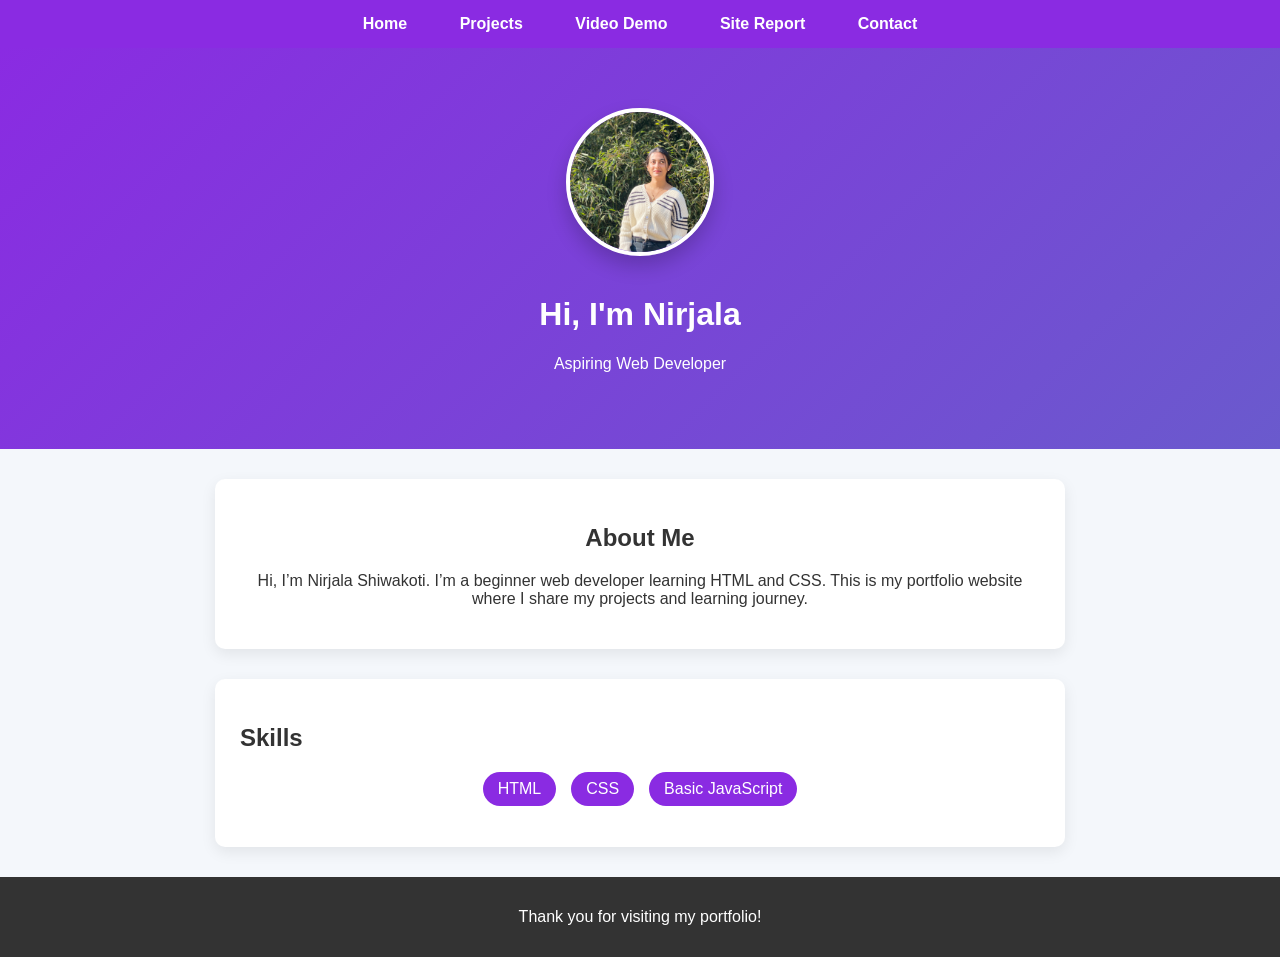
<file: index.html>
<!DOCTYPE html>
<html lang="en">
<head>
    <meta charset="UTF-8">
    <title>My Portfolio</title>
    <link rel="stylesheet" href="index.css">
</head>

<body>

<nav class="navbar">
    <a href="index.html">Home</a>
    <a href="project.html">Projects</a>
    <a href="videodemo.html">Video Demo</a>
    <a href="sitereport.html">Site Report</a>
    <a href="contact.html">Contact</a>
</nav>

<!-- HEADER -->
<header>
    <img src="nirjala.png" alt="My Photo" class="profile-pic">
    <h1>Hi, I'm Nirjala</h1>
    <p>Aspiring Web Developer</p>
</header>

<!-- ABOUT -->
<section class="about">
    <h2>About Me</h2>
    <p>
        Hi, I’m Nirjala Shiwakoti. I’m a beginner web developer learning HTML and CSS.
        This is my portfolio website where I share my projects and learning journey.
    </p>
</section>

<!-- SKILLS -->
<section class="skills">
    <h2>Skills</h2>
    <ul>
        <li>HTML</li>
        <li>CSS</li>
        <li>Basic JavaScript</li>
    </ul>
</section>

<!-- FOOTER -->
<footer>
    <p>Thank you for visiting my portfolio!</p>
</footer>

</body>
</html>
</file>
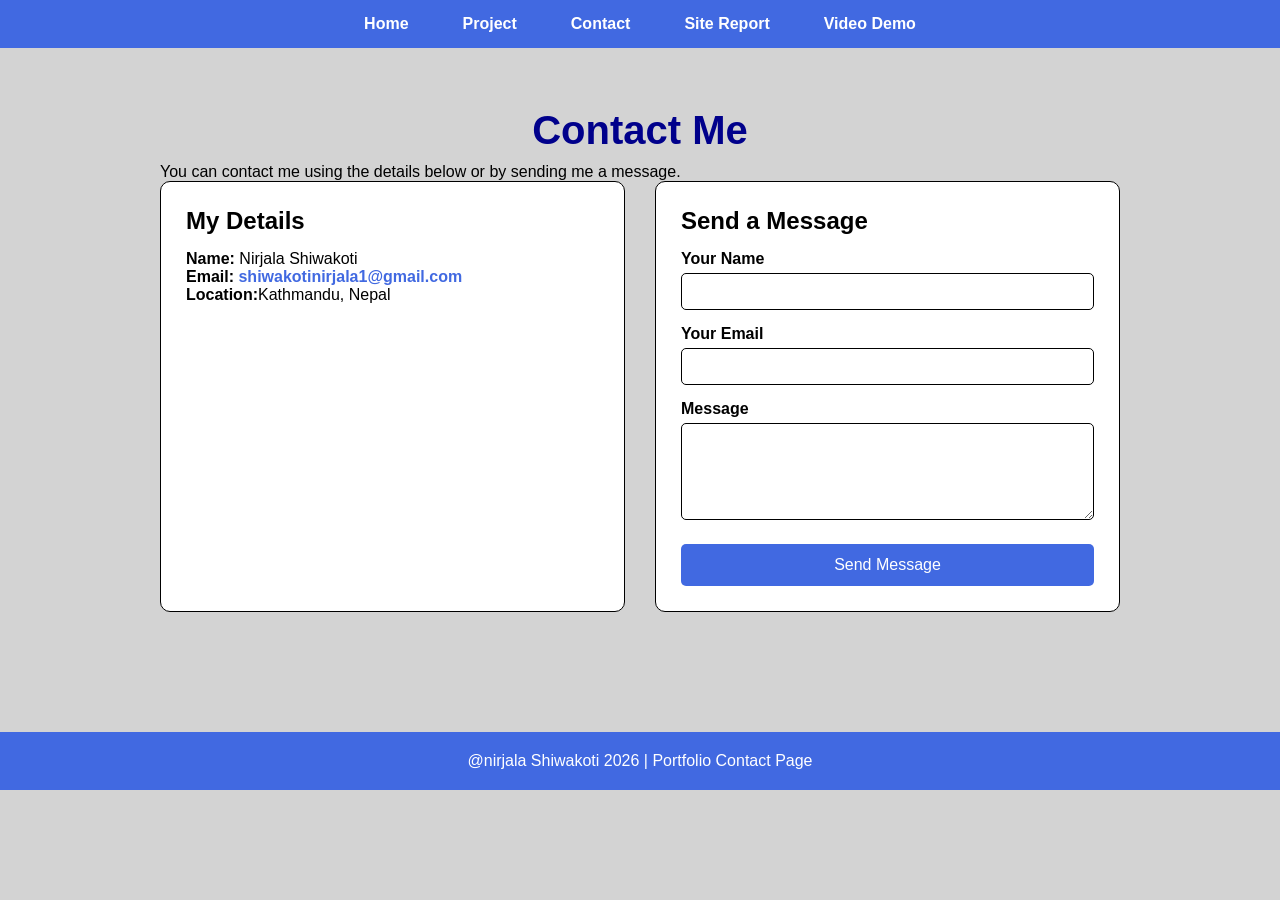
<file: contact.html>
<!DOCTYPE html>
<html lang="en">
<head>
<meta charset="UTF-8">
<meta name="viewport" content="width=device-width, initial-scale=1.0">
<title>Contact | Portfolio</title>
<link rel="stylesheet" href="contact.css">
</head>

<body>

<header>
    <nav>
        <ul>
            <li><a href="index.html">Home</a></li>
            <li><a href="project.html">Project</a></li>
            <li><a href="contact.html">Contact</a></li>
            <li><a href="sitereport.html">Site Report</a></li>
            <li><a href="videodemo.html">Video Demo</a></li>
        </ul>
    </nav>
</header>

<main>

    <section class="contact">

        <h1>Contact Me</h1>

        <p>
            You can contact me using the details below or by sending me a message.
        </p>

        <div class="contact-container">

            <!-- CONTACT INFO -->
            <section class="contact-info">
                <h2>My Details</h2>

                <p><strong>Name:</strong> Nirjala Shiwakoti</p>

                <p>
                    <strong>Email:</strong>
                    <a href="mailto:shiwakotinirjala1@gmail.com">shiwakotinirjala1@gmail.com</a>
                </p>

                <p><strong>Location:</strong>Kathmandu, Nepal</p>
            </section>

            <!-- CONTACT FORM -->
            <section class="contact-form">
                <h2>Send a Message</h2>

                <form action="mailto:shiwakotinirjala1@gmail.com" method="post" enctype="text/plain">

                    <label for="name">Your Name</label>
                    <input type="text" id="name" name="name" required>

                    <label for="email">Your Email</label>
                    <input type="email" id="email" name="email" required>

                    <label for="message">Message</label>
                    <textarea id="message" name="message" rows="5" required></textarea>

                    <button type="submit">Send Message</button>

                </form>

            </section>

        </div>

    </section>

</main>

<footer>
    <p>@nirjala Shiwakoti 2026 | Portfolio Contact Page</p>
</footer>

</body>
</html>
</file>
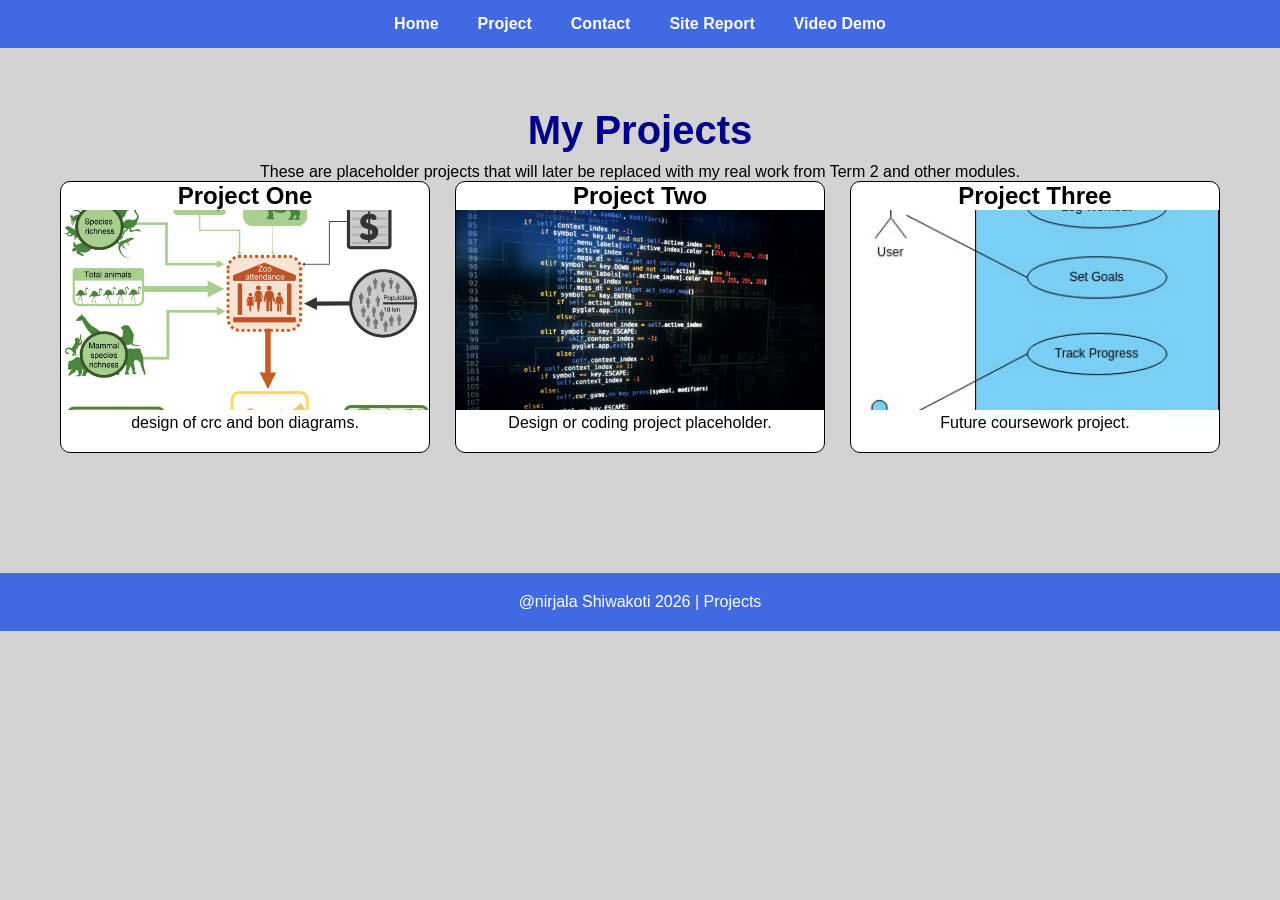
<file: project.html>
<!DOCTYPE html>
<html lang="en">
<head>
    <meta charset="UTF-8">
    <meta name="viewport" content="width=device-width, initial-scale=1.0">
    <title>Projects | Portfolio</title>
    <link rel="stylesheet" href="project.css">
</head>

<body>

<header>
    <nav>
        <ul>
            <li><a href="index.html">Home</a></li>
            <li><a href="project.html">Project</a></li>
            <li><a href="contact.html">Contact</a></li>
            <li><a href="sitereport.html">Site Report</a></li>
            <li><a href="videodemo.html">Video Demo</a></li>
        </ul>
    </nav>
</header>

<main>

    <section class="projects">
        <h1>My Projects</h1>

        <p>
            These are placeholder projects that will later be replaced with my real work
            from Term 2 and other modules.
        </p>

        <div class="project-grid">

            <article class="project-card">
                <h2>Project One</h2>
                <img src="img1.png" alt="Screenshot of Project One">
                <p>design of crc and bon diagrams.</p>
            </article>

            <article class="project-card">
                <h2>Project Two</h2>
                <img src="img2.png" alt="Screenshot of Project Two">
                <p>Design or coding project placeholder.</p>
            </article>

            <article class="project-card">
                <h2>Project Three</h2>
                <img src="img3.png" alt="Screenshot of Project Three">
                <p>Future coursework project.</p>
            </article>

        </div>
    </section>

</main>

<footer>
    <p>@nirjala Shiwakoti 2026 |  Projects</p>
</footer>

</body>
</html>
</file>
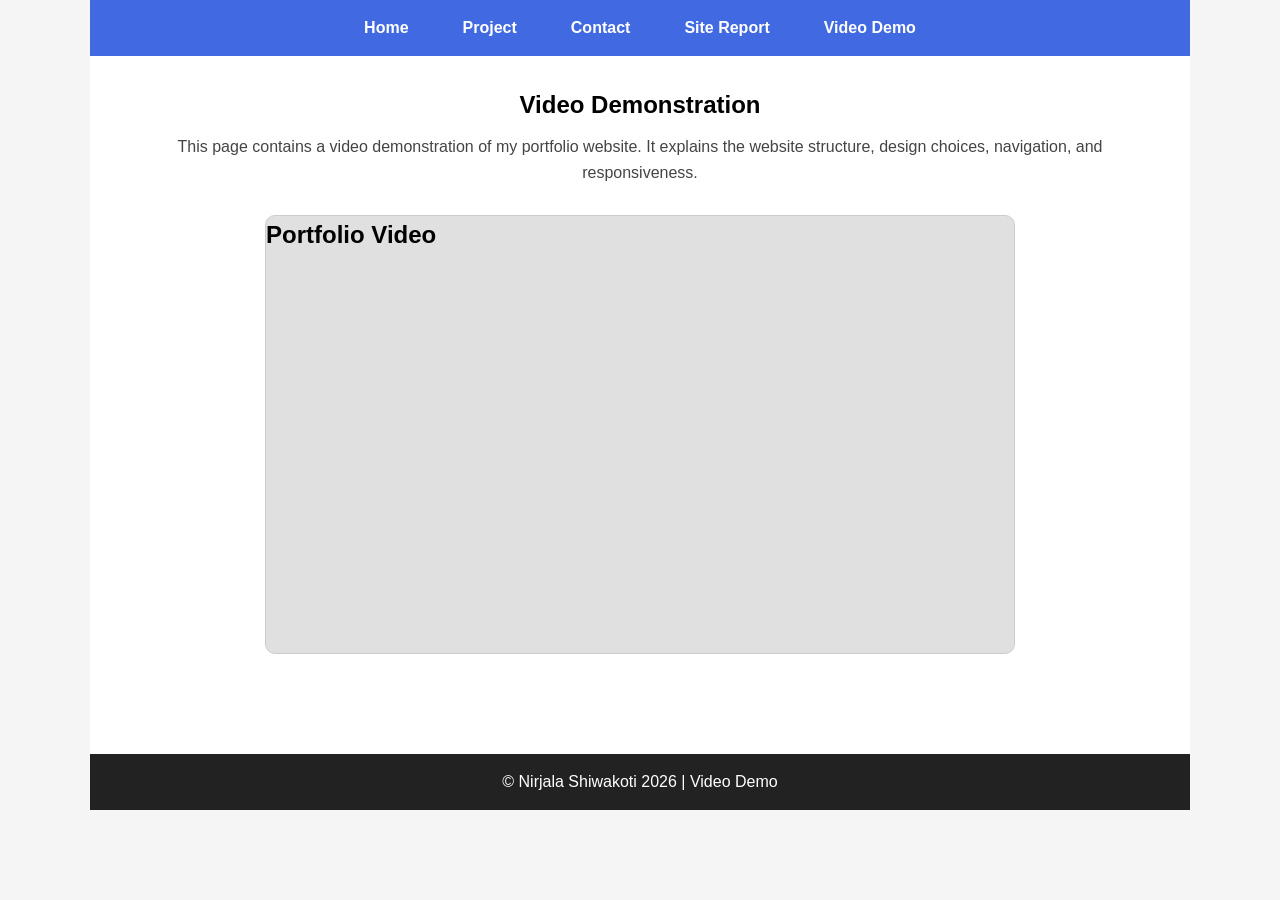
<file: videodemo.html>
<!DOCTYPE html>
<html lang="en">
<head>
    <meta charset="UTF-8">
    <meta name="viewport" content="width=device-width, initial-scale=1.0">
    <title>Video Demo Portfolio</title>
    <link rel="stylesheet" href="videodemo.css">
</head>

<body>

<div class="container">

    <header>
        <nav>
            <ul>
                <li><a href="index.html">Home</a></li>
                <li><a href="project.html">Project</a></li>
                <li><a href="contact.html">Contact</a></li>
                <li><a href="sitereport.html">Site Report</a></li>
                <li><a href="videodemo.html">Video Demo</a></li>
            </ul>
        </nav>
    </header>

    <main>

        <section>
            <h1>Video Demonstration</h1>
            <p>
                This page contains a video demonstration of my portfolio website.
                It explains the website structure, design choices, navigation,
                and responsiveness.
            </p>
        </section>

        <!-- VIDEO SECTION -->
        <section class="video-container">
            <h2>Portfolio Video</h2>

            <iframe
                src="https://www.youtube.com/embed/Y91rvBiT_Fw"
                title="Portfolio Video Demo"
                allow="accelerometer; autoplay; clipboard-write; encrypted-media; gyroscope; picture-in-picture"
                allowfullscreen>
            </iframe>
        </section>

    </main>

    <footer>
        <p>© Nirjala Shiwakoti 2026 | Video Demo</p>
    </footer>

</div>

</body>
</html>
</file>
<file: index.css>
/* BODY */
body {
    margin: 0;
    font-family: Arial, sans-serif;
    background-color: #f4f7fb;
    color: #333;
}

/* NAVBAR */
.navbar {
    background-color: blueviolet;
    padding: 15px;
    text-align: center;
    position: sticky;
    top: 0;
}

.navbar a {
    color: white;
    text-decoration: none;
    margin: 0 12px;
    font-weight: bold;
    padding: 8px 12px;
    border-radius: 6px;
    transition: 0.3s;
}

.navbar a:hover {
    background: white;
    color: blueviolet;
}

/* HEADER */
header {
    background: linear-gradient(135deg, blueviolet, #6a5acd);
    color: white;
    text-align: center;
    padding: 60px 20px;
}

/* PROFILE IMAGE */
.profile-pic {
    width: 140px;
    height: 140px;
    border-radius: 50%;
    object-fit: cover;
    border: 4px solid white;
    margin-bottom: 15px;
    box-shadow: 0 10px 20px rgba(0,0,0,0.2);
}

/* SECTIONS */
section {
    max-width: 800px;
    margin: 30px auto;
    padding: 25px;
    background: white;
    border-radius: 10px;
    box-shadow: 0 5px 15px rgba(0,0,0,0.08);
}

/* ABOUT */
.about {
    text-align: center;
}

/* SKILLS */
.skills ul {
    list-style: none;
    display: flex;
    justify-content: center;
    gap: 15px;
    padding: 0;
}

.skills li {
    background: blueviolet;
    color: white;
    padding: 8px 15px;
    border-radius: 20px;
}

/* FOOTER */
footer {
    text-align: center;
    padding: 15px;
    background: #333;
    color: white;
    margin-top: 30px;
}
</file>
<file: contact.css>
/* Reset */
* {
    margin: 0;
    padding: 0;
    box-sizing: border-box;
}

/* Body */
body {
    font-family: Arial, sans-serif;
    background-color: lightgrey;
    color: black;
}

/* Header & Navigation */
header {
    background-color: royalblue;
    padding: 15px 0;
}

nav ul {
    list-style: none;
    display: flex;
    justify-content: center;
    flex-wrap: wrap;
}

nav ul li {
    margin: 0 15px;
}

nav ul li a {
    color: white;
    text-decoration: none;
    font-weight: bold;
    padding: 8px 12px;
}

nav ul li a:hover,
nav ul li a.active {
    background-color: white;
    color: royalblue;
    border-radius: 5px;
}

/* Contact Section */
.contact {
    max-width: 1000px;
    margin: auto;
    padding: 60px 20px;
}

.contact h1 {
    text-align: center;
    font-size: 2.5rem;
    margin-bottom: 10px;
    color: darkblue;
}

.contact .intro {
    text-align: center;
    margin-bottom: 40px;
    color: black;
}

/* Grid Layout */
.contact-container {
    display: grid;
    grid-template-columns: 1fr 1fr;
    gap: 30px;
}

/* Contact Info */
.contact-info {
    background-color: white;
    padding: 25px;
    border-radius: 10px;
    border: 1px solid black; /* replace box-shadow with simple border */
}

.contact-info h2 {
    margin-bottom: 15px;
}

.contact-info a {
    color: royalblue;
    text-decoration: none;
    font-weight: bold;
}

.contact-info a:hover {
    text-decoration: underline;
}

/* Contact Form */
.contact-form {
    background-color: white;
    padding: 25px;
    border-radius: 10px;
    border: 1px solid black; /* simple border instead of shadow */
}

.contact-form h2 {
    margin-bottom: 15px;
}

.contact-form label {
    display: block;
    margin-top: 15px;
    font-weight: bold;
}

.contact-form input,
.contact-form textarea {
    width: 100%;
    padding: 10px;
    margin-top: 5px;
    border-radius: 5px;
    border: 1px solid black;
}

.contact-form button {
    margin-top: 20px;
    padding: 12px;
    width: 100%;
    background-color: royalblue;
    color: white;
    border: none;
    font-size: 1rem;
    border-radius: 5px;
    cursor: pointer;
}

.contact-form button:hover {
    background-color: darkblue;
}

/* Footer */
footer {
    margin-top: 60px;
    text-align: center;
    padding: 20px;
    background-color: royalblue;
    color: white;
}

/* Responsive */
@media (max-width: 768px) {
    .contact-container {
        grid-template-columns: 1fr;
    }
}
</file>
<file: project.css>
/* Reset */
* {
    margin: 0;
    padding: 0;
    box-sizing: border-box;
}

/* Body */
body {
    font-family: Arial, sans-serif;
    background-color: lightgrey;
    color: black;
}

/* Header & Navigation */
header {
    background-color: royalblue;
    padding: 15px 0;
}

nav ul {
    list-style: none;
    display: flex;
    justify-content: center;
    flex-wrap: wrap;
    gap: 15px;
}

nav ul li a {
    color: white;
    text-decoration: none;
    font-weight: bold;
    padding: 8px 12px;
}

nav ul li a:hover,
nav ul li a.active {
    background-color: white;
    color: royalblue;
    border-radius: 5px;
}

/* Projects Section */
.projects {
    padding: 60px 20px;
    max-width: 1200px;
    margin: auto;
    text-align: center;
}

.projects h1 {
    font-size: 2.5rem;
    margin-bottom: 10px;
    color: darkblue;
}

.projects .intro {
    font-size: 1.1rem;
    margin-bottom: 40px;
    color: black;
}

/* Grid Layout */
.project-grid {
    display: grid;
    grid-template-columns: repeat(auto-fit, minmax(280px, 1fr));
    gap: 25px;
}

/* Project Cards */
.project-card {
    background-color: white;
    border-radius: 10px;
    border: 1px solid black; /* simple teacher-friendly border instead of shadow */
    transition: transform 0.3s ease;
}

.project-card:hover {
    transform: translateY(-5px);
}

.project-card img {
    width: 100%;
    height: 200px;
    object-fit: cover;
}

.project-card h3 {
    margin: 15px 0 5px;
    color: darkblue;
}

.project-card p {
    padding: 0 15px 20px;
    color: black;
}

/* Footer */
footer {
    margin-top: 60px;
    text-align: center;
    padding: 20px;
    background-color: royalblue;
    color: white;
}

/* Responsive */
@media (max-width: 600px) {
    .projects h1 {
        font-size: 2rem;
    }
}
</file>
<file: videodemo.css>
/* Reset default styles */
* {
    margin: 0;
    padding: 0;
    box-sizing: border-box;
    font-family: Arial, Helvetica, sans-serif;
}

/* Body styling */
body {
    background-color: #f5f5f5;
    line-height: 1.6;
}

/* Page container */
.container {
    max-width: 1100px;
    margin: auto;
    background-color: #ffffff;
}

/* ================= NAVIGATION BAR ================= */
nav {
    background-color: royalblue;
    padding: 15px 0;
    position: sticky;
    top: 0;
    z-index: 100;
}

nav ul {
    list-style: none;
    display: flex;
    justify-content: center;
    flex-wrap: wrap;
}

nav ul li {
    margin: 0 15px;
}

nav ul li a {
    color: white;
    text-decoration: none;
    font-weight: bold;
    padding: 8px 12px;
}

nav ul li a:hover,
nav ul li a.active {
    background-color: white;
    color: royalblue;
    border-radius: 5px;
}

/* ================= MAIN CONTENT ================= */
main {
    padding: 30px;
}

main h1 {
    margin-bottom: 10px;
    text-align: center;
}

main p {
    text-align: center;
    margin-bottom: 30px;
    color: #444;
}

/* ================= VIDEO SECTION ================= */
.video-container {
    position: relative;
    max-width: 750px;      /* controls video size */
    margin: 30px auto;    /* centers the video */
    padding-bottom: 42%;  /* responsive height */
    height: 0;
    overflow: hidden;
    border: 1px solid #ccc;
    border-radius: 10px;
    background-color: #e0e0e0;
}

.video-container iframe {
    position: absolute;
    top: 0;
    left: 0;
    width: 100%;
    height: 100%;
    border: none;
}

/* ================= FOOTER ================= */
footer {
    text-align: center;
    padding: 15px;
    background-color: #222;
    color: #fff;
    margin-top: 40px;
}

/* ================= RESPONSIVE ================= */
@media (max-width: 768px) {
    .video-container {
        max-width: 100%;
        padding-bottom: 56.25%; /* full 16:9 on mobile */
    }

    nav ul li {
        margin: 5px;
    }
}
</file>
